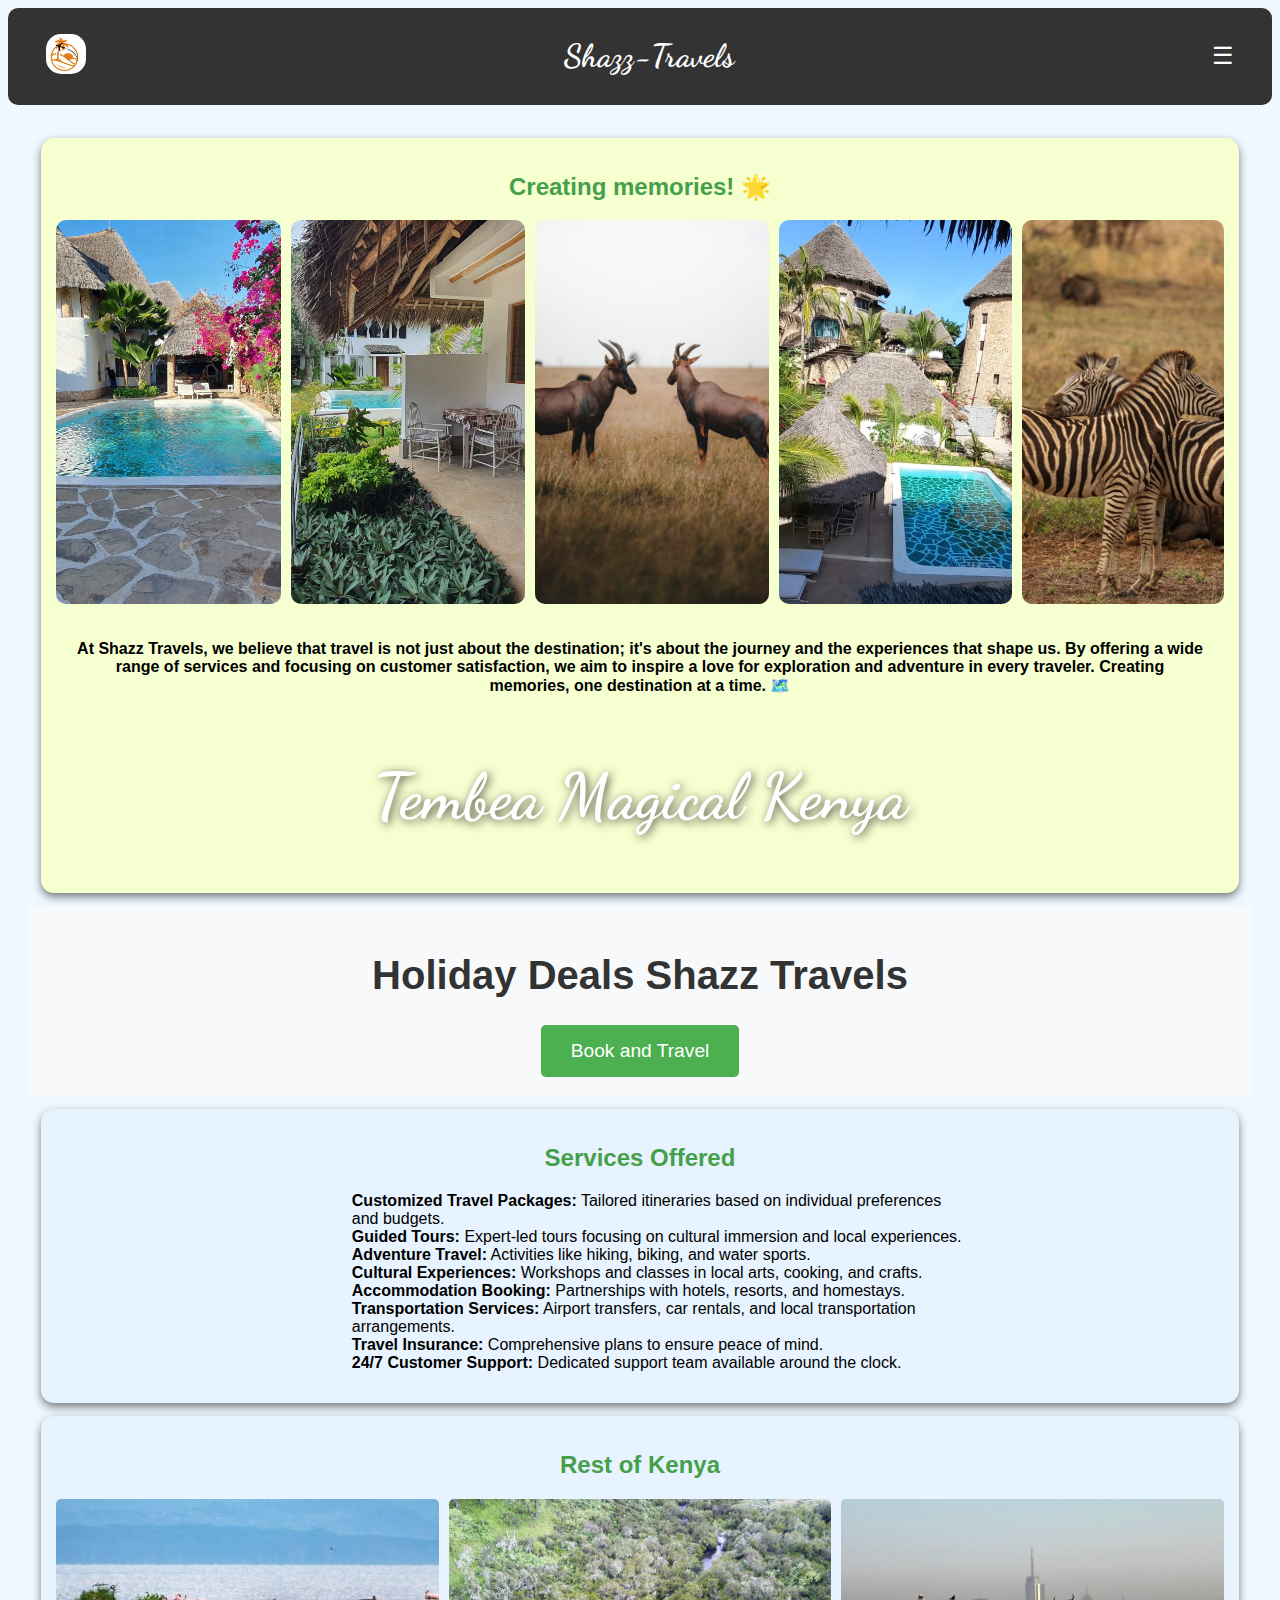
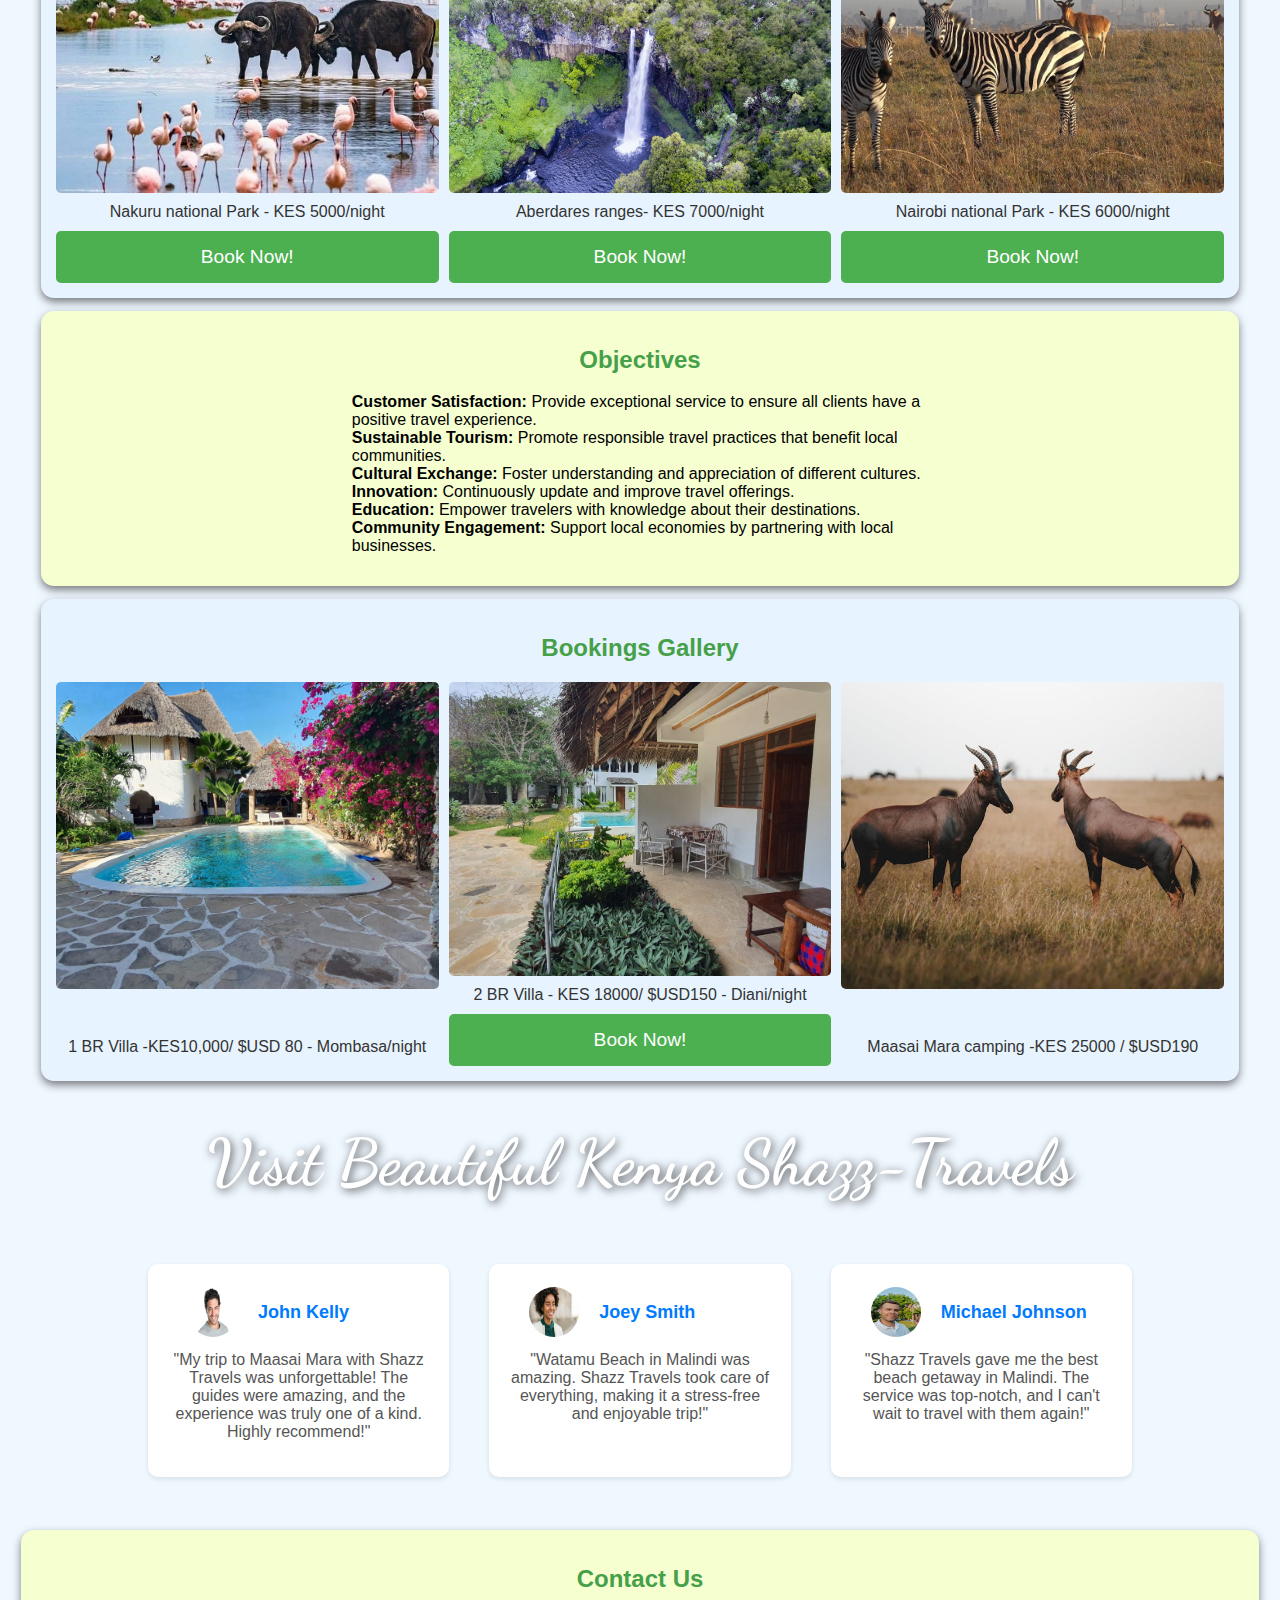
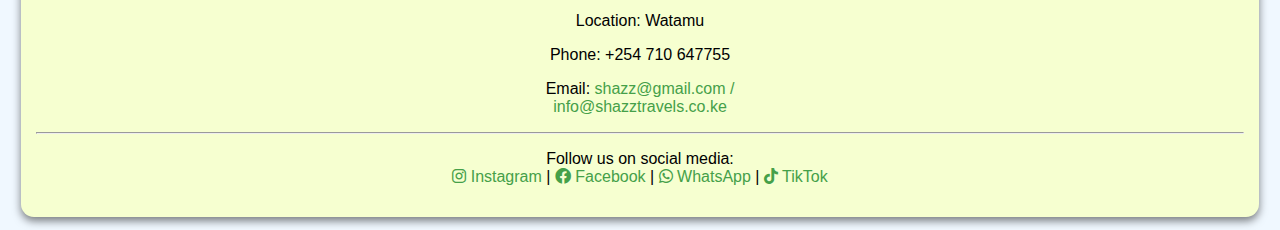
<file: index.html>
<!DOCTYPE html>
<html lang="en">
<head>
    <meta charset="UTF-8">
    <meta name="viewport" content="width=device-width, initial-scale=1.0">
    
    <meta name="description" content="SHAZZ TOURS AND TRAVELS - Creating memories, one destination at a time. Book your next adventure with us!">
    <meta name="keywords" content="travel, tours, holidays, adventures, Shazz Tours, travel packages, customized tours">
    <meta name="author" content="SHAZZ TOURS AND TRAVELS">
    
    <title>SHAZZ TOURS AND TRAVELS</title>
    
    <link rel="icon" href="favicon.ico" type="image/x-icon"> <!-- Favicon -->
    <link rel="stylesheet" href="styles.css">
    
    <!-- Google Material Icons -->
    <link href="https://fonts.googleapis.com/icon?family=Material+Icons" rel="stylesheet">
    
    <!-- Font Awesome -->
    <link rel="stylesheet" href="https://cdnjs.cloudflare.com/ajax/libs/font-awesome/6.0.0-beta3/css/all.min.css">
 
    <link href="https://fonts.googleapis.com/css2?family=Dancing+Script:wght@700&display=swap" rel="stylesheet">



</head>

<body>
    <nav class="navbar">
        <a href="gallery.html">

        <!-- Logo on the left -->
        <img src="logo.jpg" alt="Logo" class="logo"> </a>

        <!-- Site name and slogan -->
        <div class="site-info">
            <div>  
                <h1 style="font-family: 'Dancing Script', cursive; font-size: xx-large;">Shazz-Travels </h1>
            </div>

                          </div>

        <!-- Hamburger menu icon -->
        <div class="menu-icon" id="menu-icon">☰</div>

        <!-- Popup menu -->
        <div class="popup-menu" id="popup-menu">
            <a href="gallery.html">Bookings</a>
            <a href="#about">About</a>
            <a href="#services">Services</a>
            <a href="#gallery">Gallery</a>
            <a href="#contact">Contact</a>
        </div>
    </nav>

    <main>
       
<!-- 

hero
<div style="position: relative; width: 100%; height: 100vh; overflow: hidden;">
    <svg style="position: absolute; width: 0; height: 0;">
        <defs>
            <mask id="blob-mask" x="0" y="0" width="100%" height="100%">
                Circular mask revealing the image
                <circle cx="50%" cy="50%" r="40%" fill="white"/>
            </mask>
        </defs>
    </svg>
  
    Image with circular mask applied using CSS
    <img src="images/hero.jpg" alt="Tembea Kenya" style="width: 100%; height: 100%; object-fit: cover; -webkit-mask: url(#blob-mask); mask: url(#blob-mask); box-shadow: 0 0 30px rgba(0, 0, 0, 0.6); border-left: 10px solid #FF69B4;">

    Heading with shadow effects
    
</div>

 -->




        <!-- About Section -->

       

        <section id="about">
            
            <h2>Creating memories! 🌟 </h2>

            
            <div class="slideshow-container">
                <div class="slideshow">
                    <!-- Images will be loaded here dynamically by JavaScript -->
                </div>
            </div>
            <p style="font-weight: 600; padding: 20px;">At Shazz Travels, we believe that travel is not just about the destination; it's about the journey and the experiences that shape us. By offering a wide range of services and focusing on customer satisfaction, we aim to inspire a love for exploration and adventure in every traveler. Creating memories, one destination at a time. 🗺️</p>
            <h1 style=" font-family: 'Dancing Script', cursive; font-size: 4rem; color: white; text-shadow: 2px 2px 10px rgba(0, 0, 0, 0.7);">
                Tembea Magical Kenya
            </h1>
        </section>

        <div class="hero">
            <div class="hero-content">
                <h1 class="hero-title">Holiday Deals Shazz Travels</h1>
                <a href="https://wa.me/254710647755" target="_blank">
                    <button class="hero-button">Book and Travel</button>
                </a>
            </div>
            
        </div>
        
        <!-- Services Offered Section -->
        <section id="services">
            <h2>Services Offered</h2>
            <ul>
                <li><strong>Customized Travel Packages:</strong> Tailored itineraries based on individual preferences and budgets.</li>
                <li><strong>Guided Tours:</strong> Expert-led tours focusing on cultural immersion and local experiences.</li>
                <li><strong>Adventure Travel:</strong> Activities like hiking, biking, and water sports.</li>
                <li><strong>Cultural Experiences:</strong> Workshops and classes in local arts, cooking, and crafts.</li>
                <li><strong>Accommodation Booking:</strong> Partnerships with hotels, resorts, and homestays.</li>
                <li><strong>Transportation Services:</strong> Airport transfers, car rentals, and local transportation arrangements.</li>
                <li><strong>Travel Insurance:</strong> Comprehensive plans to ensure peace of mind.</li>
                <li><strong>24/7 Customer Support:</strong> Dedicated support team available around the clock.</li>
            </ul>
        </section>



 <!-- Kenya-->
 <section id="gallery">
    <h2>Rest of Kenya</h2>
    <div class="gallery-container">
        <!-- Example of an accommodation item -->
        <div class="gallery-item">
            <img src="images/nakuru.jpg" alt="Accommodation 1">
            <p>Nakuru national Park - KES 5000/night</p><button class="hero-button">Book Now!</button>
        </div>
        <div class="gallery-item">
            <img src="images/aberdares.jpg" alt="Accommodation 2">
            <p>Aberdares ranges- KES 7000/night</p><button class="hero-button">Book Now!</button>
        </div>
        <div class="gallery-item">
            <img src="images/nairobi.jpg" alt="Accommodation 3">
            <p>  Nairobi national Park - KES 6000/night</p><button class="hero-button">Book Now!</button>
        </div>
        <!-- Add more items as needed -->
    </div>
</section>








        <!-- Objectives Section -->
        <section id="objectives">
            <h2>Objectives</h2>
            <ul>
                <li><strong>Customer Satisfaction:</strong> Provide exceptional service to ensure all clients have a positive travel experience.</li>
                <li><strong>Sustainable Tourism:</strong> Promote responsible travel practices that benefit local communities.</li>
                <li><strong>Cultural Exchange:</strong> Foster understanding and appreciation of different cultures.</li>
                <li><strong>Innovation:</strong> Continuously update and improve travel offerings.</li>
                <li><strong>Education:</strong> Empower travelers with knowledge about their destinations.</li>
                <li><strong>Community Engagement:</strong> Support local economies by partnering with local businesses.</li>
            </ul>
        </section>

        <!-- Gallery Section -->
        <a href="gallery.html">
            <section id="gallery">
                <h2>Bookings Gallery </h2>
                <div class="gallery-container">
                    <!-- Example of an accommodation item -->
                    <div class="gallery-item">
                        <img src="images/image1.jpg" alt="Accommodation 1">
                        <p> 1 BR Villa -KES10,000/ $USD 80 - Mombasa/night</p> 
                    </div>
                    <div class="gallery-item">
                        <img src="images/image2.jpg" alt="Accommodation 2">
                        <p>2 BR Villa - KES 18000/ $USD150 - Diani/night</p><button class="hero-button">Book Now!</button>
                    </div>
                    <div class="gallery-item">
                        <img src="images/image3.jpg" alt="Maasai Mara ">
                        <p>Maasai Mara  camping -KES 25000 / $USD190 </p>
                    </div>
                    <!-- Add more items as needed -->
                </div>
            </section>
        </a>
        



<!-- Testimonial 1 -->

<h1 style=" font-family: 'Dancing Script', cursive; font-size: 4rem; color: white; text-shadow: 2px 2px 10px rgba(0, 0, 0, 0.7);">
    Visit Beautiful Kenya Shazz-Travels
</h1>

<div class="testimonial-container">
    <div class="testimonial">
        <div class="testimonial-header">
            <img src="images/client1.jpg" alt="John Kelly" class="testimonial-image">
            <h3 class="testimonial-name">John Kelly</h3>
        </div>
        <p class="testimonial-text">"My trip to Maasai Mara with Shazz Travels was unforgettable! The guides were amazing, and the experience was truly one of a kind. Highly recommend!"</p>
    </div>

    <div class="testimonial">
        <div class="testimonial-header">
            <img src="images/client2.jpg" alt="Joey Smith" class="testimonial-image">
            <h3 class="testimonial-name">Joey Smith</h3>
        </div>
        <p class="testimonial-text">"Watamu Beach in Malindi was amazing. Shazz Travels took care of everything, making it a stress-free and enjoyable trip!"</p>
    </div>

    <div class="testimonial">
        <div class="testimonial-header">
            <img src="images/client3.jpg" alt="Michael Johnson" class="testimonial-image">
            <h3 class="testimonial-name">Michael Johnson</h3>
        </div>
        <p class="testimonial-text">"Shazz Travels gave me the best beach getaway in Malindi. The service was top-notch, and I can't wait to travel with them again!"</p>
    </div>
</div>


</main>


        <!-- Contact Section -->
        <section id="contact">
            <h2>Contact Us</h2>
            <p>Location: Watamu</p>
            <p>Phone: +254 710 647755</p>
            <p>Email: <a href="mailto:shazz@gmail.com">shazz@gmail.com / <br>info@shazztravels.co.ke</a></p>
            <hr>
            <p >Follow us on social media: <br>
                <a href="https://www.instagram.com/shazz-travels" target="_blank"><i class="fab fa-instagram"></i> Instagram</a> |
                <a href="https://www.facebook.com/shazz-travels" target="_blank"><i class="fab fa-facebook"></i> Facebook</a> |
                <a href="https://wa.me/254710647755" target="_blank"><i class="fab fa-whatsapp"></i> WhatsApp</a> |
                <a href="https://www.tiktok.com/@shazztravels" target="_blank"><i class="fab fa-tiktok"></i> TikTok</a>
            </p>
            
        </section>
   

    <script src="script.js"></script>
</body>
</html>
</file>
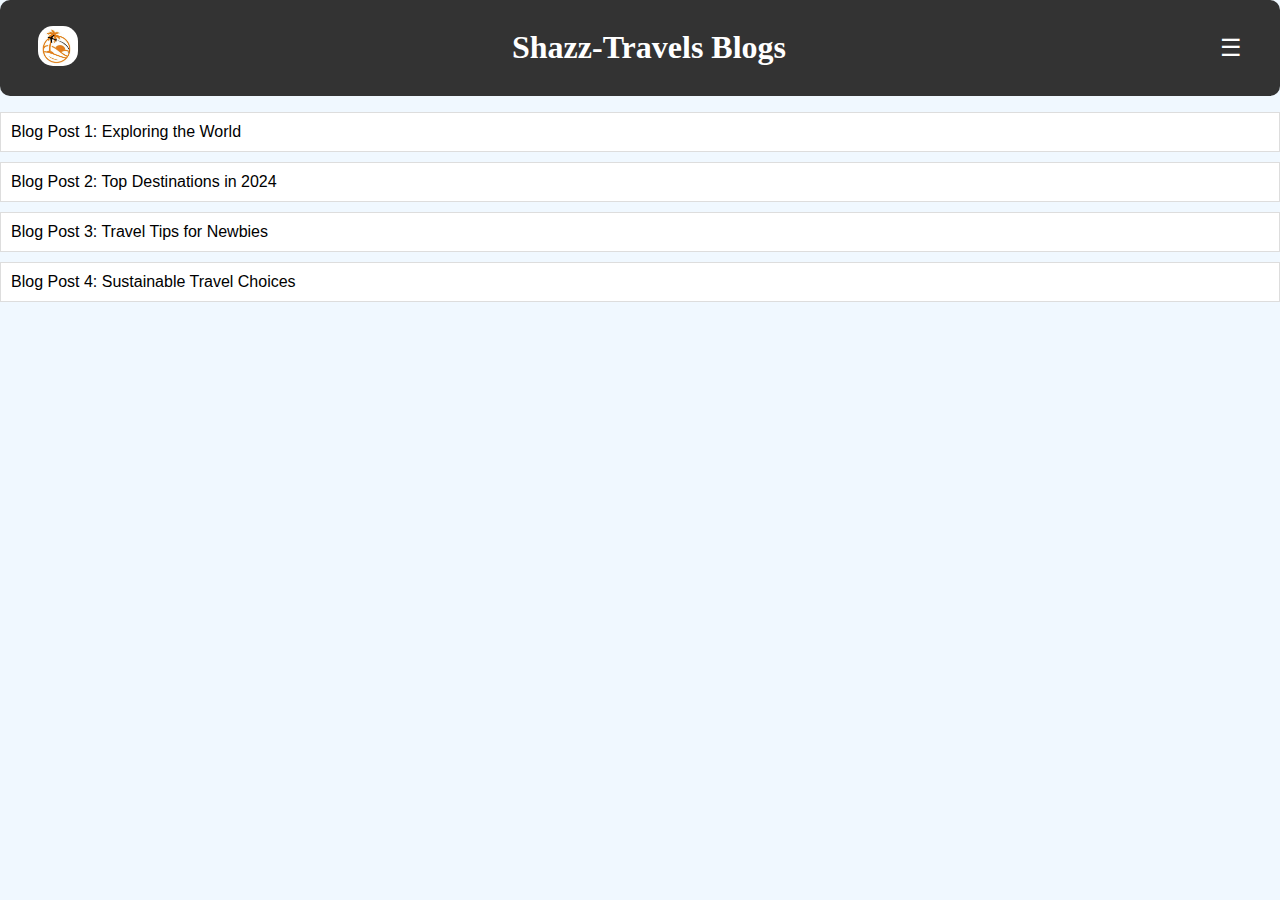
<file: blog.html>
<!DOCTYPE html>
<html lang="en">
<head>
    <meta charset="UTF-8">
    <meta name="viewport" content="width=device-width, initial-scale=1.0">
    <title>Shazz Tours and Travels Blogs</title>
    <style>
        body {
            font-family: Arial, sans-serif;
            margin: 0;
            padding: 0;
            background-color: #f4f4f4;
        }
        header {
            background-color: #333;
            color: white;
            padding: 10px;
            
            text-align: center;
        }
        .blog-links {
            list-style-type: none;
            padding: 0;
        }
        .blog-links li {
            background-color: #fff;
            margin: 10px 0;
            padding: 10px;
            border: 1px solid #ddd;
            cursor: pointer;
        }
        .blog-links li:hover {
            background-color: #f0f0f0;
        }
        .article {
            display: none;
            background-color: #fff;
            margin-top: 20px;
            padding: 15px;
            border: 1px solid #ddd;
        }
        .active-article {
            display: block;
        }
    </style>
        <link rel="stylesheet" href="styles.css">

</head>
<body>
 
<nav class="navbar">
    <!-- Logo on the left -->
   <a href="index.html"><img src="logo.jpg" alt="Logo" class="logo">  </a> 

    <!-- Site name and slogan -->
    <div class="site-info">
        <div>  
            <h1 style="font-family: 'Dancing Script', cursive;">Shazz-Travels Blogs </h1>
        </div>

                      </div>

    <!-- Hamburger menu icon -->
    <div class="menu-icon" id="menu-icon">☰</div>

    <!-- Popup menu -->
    <div class="popup-menu" id="popup-menu">
        <a href="index.html">Home</a>
        <a href="#contact">Contact</a>
        <a href="blog.html">Blog</a>

    </div>
</nav>



<ul class="blog-links">
    <li onclick="openArticle('article1')">Blog Post 1: Exploring the World</li>
    <li onclick="openArticle('article2')">Blog Post 2: Top Destinations in 2024</li>
    <li onclick="openArticle('article3')">Blog Post 3: Travel Tips for Newbies</li>
    <li onclick="openArticle('article4')">Blog Post 4: Sustainable Travel Choices</li>
</ul>

<div id="article1" class="article">
    <h2>Exploring the World</h2>
    <p>Welcome to this amazing blog post about exploring the world! Here, we talk about the best places to visit and how to plan your travels effectively.</p>
</div>
<div id="article2" class="article">
    <h2>Top Destinations in 2024</h2>
    <p>In this post, we highlight the top destinations for travel in 2024. Whether you're looking for adventure or relaxation, we've got you covered.</p>
</div>
<div id="article3" class="article">
    <h2>Travel Tips for Newbies</h2>
    <p>If you're new to traveling, this post will give you all the tips and tricks you need to make your first trip stress-free and enjoyable.</p>
</div>
<div id="article4" class="article">
    <h2>Sustainable Travel Choices</h2>
    <p>As a traveler, it's important to consider the impact of your choices on the environment. In this article, we explore sustainable travel options and eco-friendly tips.</p>
</div>

<script>
    // Function to open a specific article and close others
    function openArticle(articleId) {
        // Hide all articles
        var articles = document.querySelectorAll('.article');
        articles.forEach(function(article) {
            article.classList.remove('active-article');
        });
        
        // Show the clicked article
        var selectedArticle = document.getElementById(articleId);
        selectedArticle.classList.add('active-article');
    }
</script>


<script src="script2.js"></script>




</html>
</file>
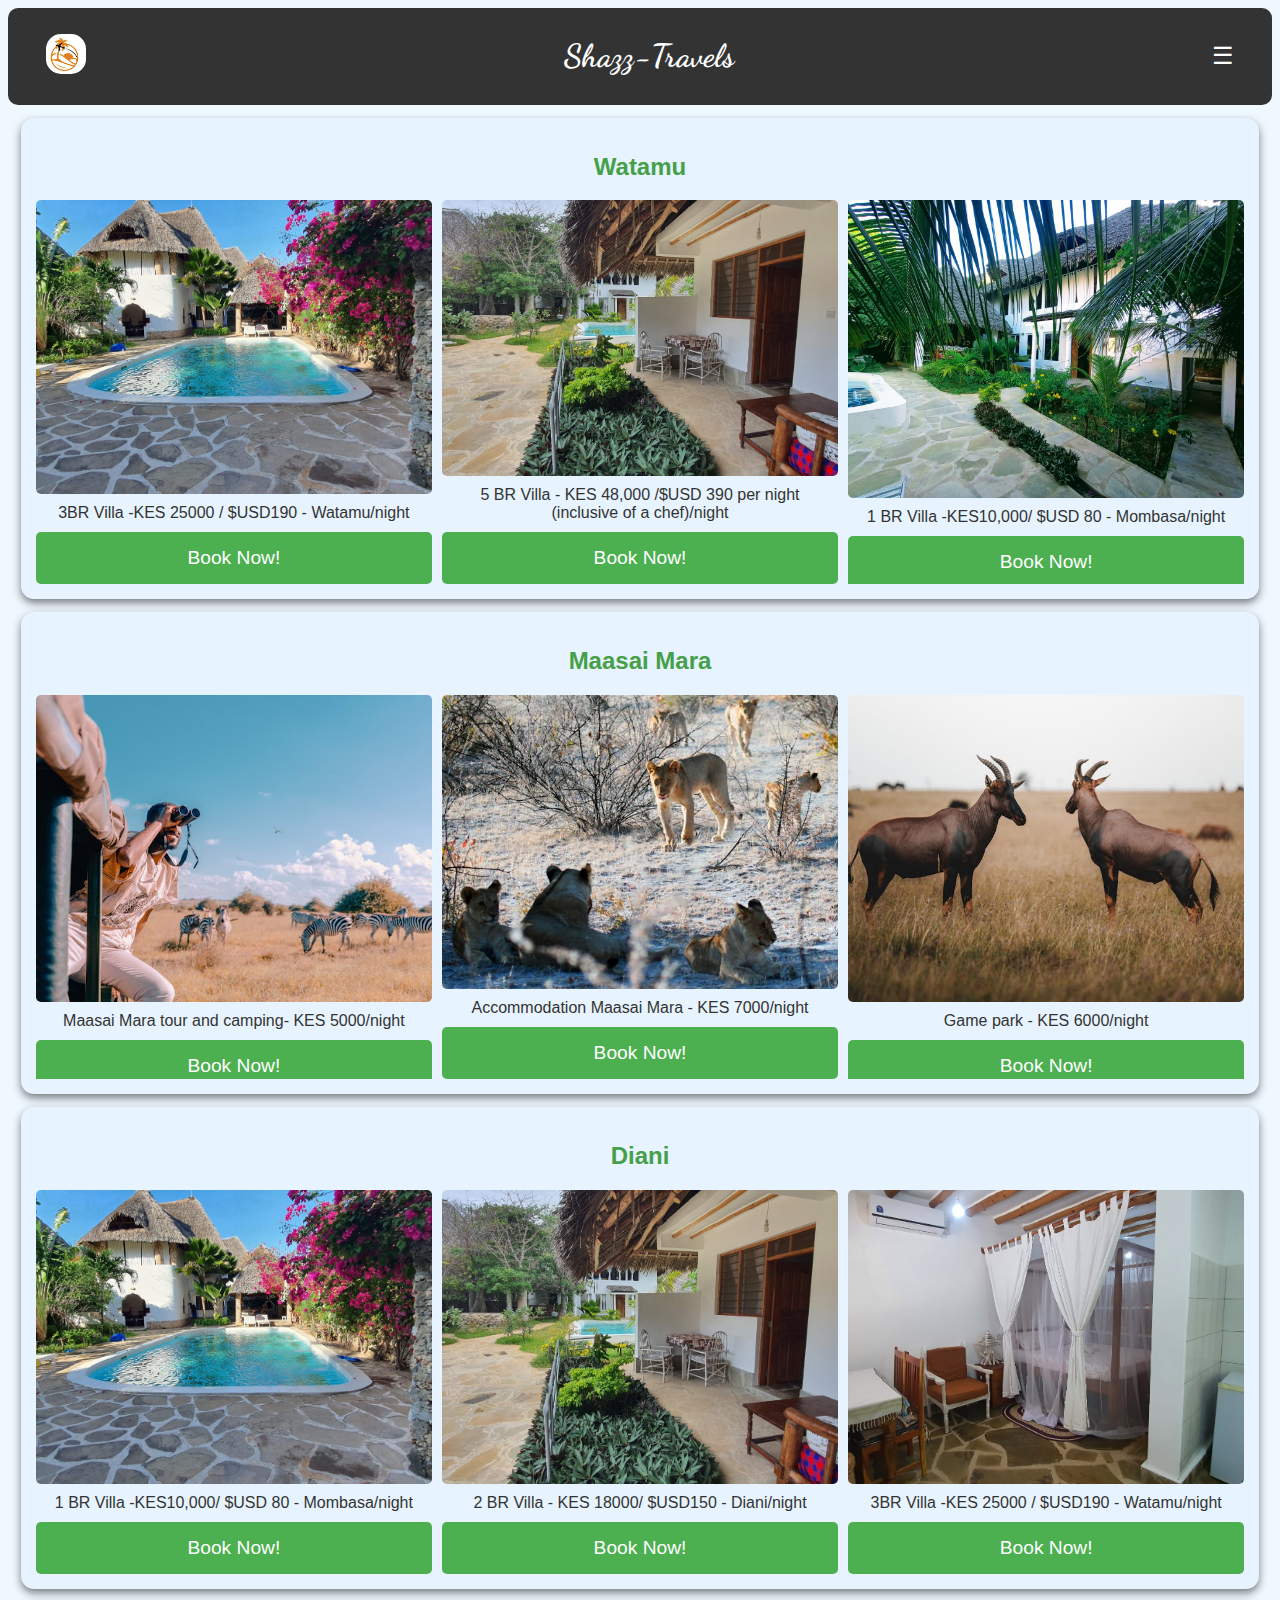
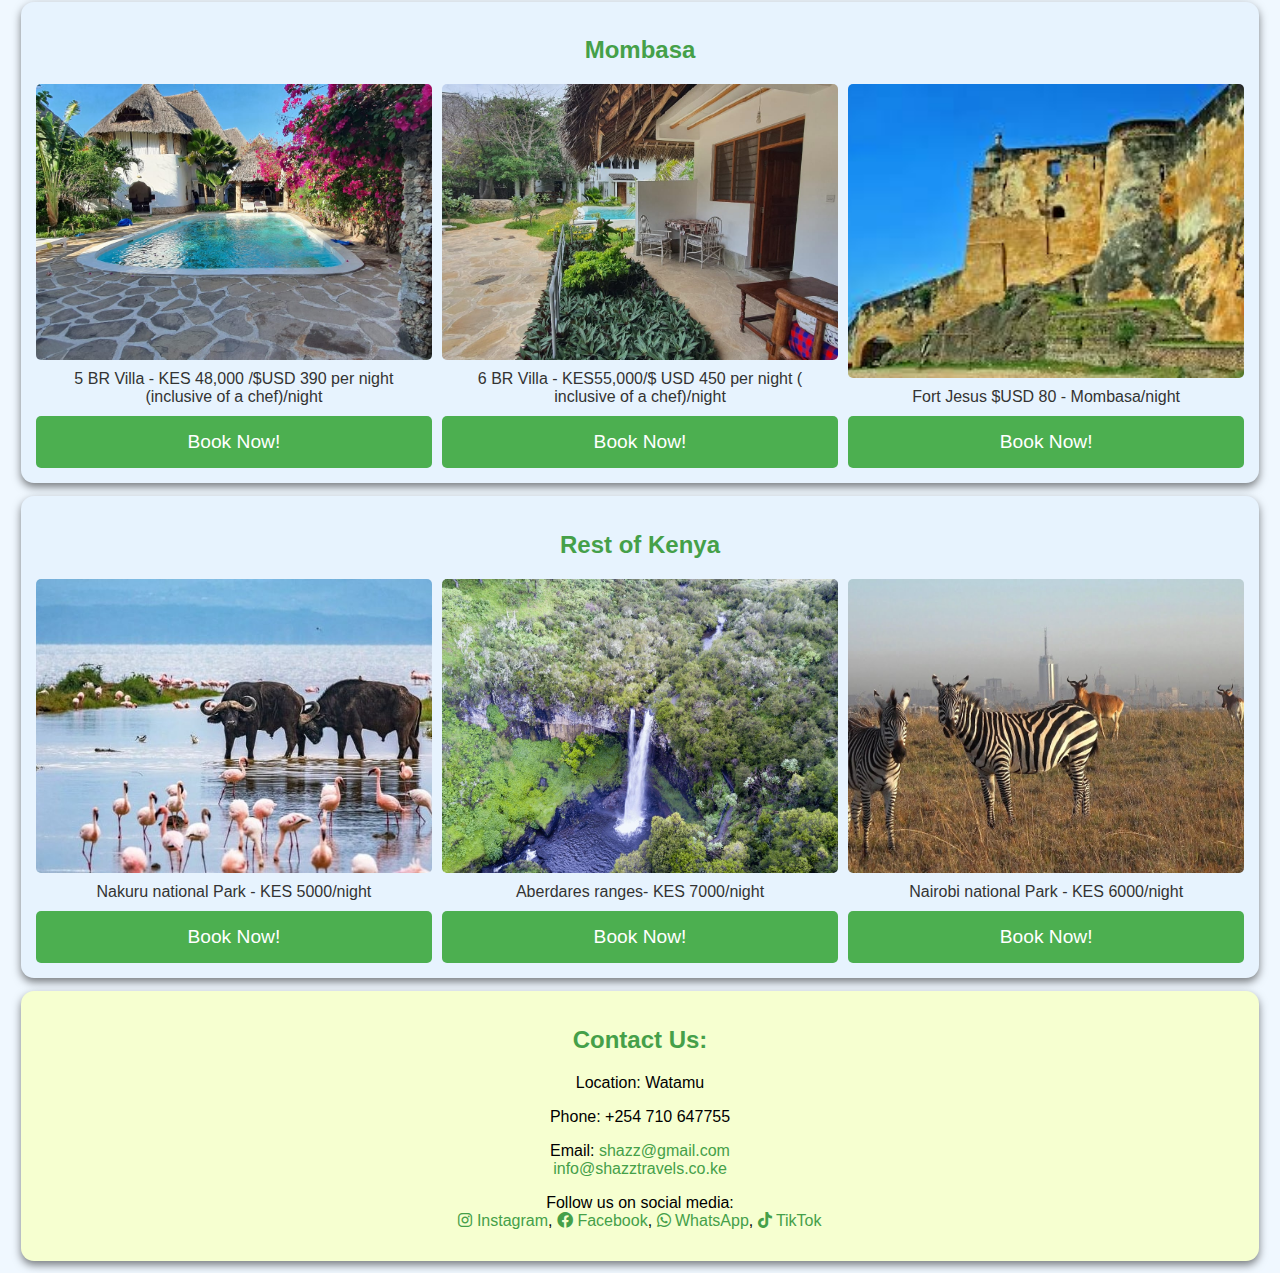
<file: gallery.html>
<!DOCTYPE html>
<html lang="en">
    <head>
        <meta charset="UTF-8">
        <meta name="viewport" content="width=device-width, initial-scale=1.0">
        
        <meta name="description" content="SHAZZ TOURS AND TRAVELS - Creating memories, one destination at a time. Book your next adventure with us!">
        <meta name="keywords" content="travel, tours, holidays, adventures, Shazz Tours, travel packages, customized tours">
        <meta name="author" content="SHAZZ TOURS AND TRAVELS">
        
        <title>SHAZZ TOURS AND TRAVELS</title>
        
        <link rel="icon" href="favicon.ico" type="image/x-icon"> <!-- Favicon -->
        <link rel="stylesheet" href="styles.css">
        
        <!-- Google Material Icons -->
        <link href="https://fonts.googleapis.com/icon?family=Material+Icons" rel="stylesheet">
        
        <!-- Font Awesome -->
        <link rel="stylesheet" href="https://cdnjs.cloudflare.com/ajax/libs/font-awesome/6.0.0-beta3/css/all.min.css">
    <link href="https://fonts.googleapis.com/css2?family=Dancing+Script:wght@700&display=swap" rel="stylesheet">
     






    </head>
    
<body>

    <nav class="navbar">
        <!-- Logo on the left -->
       <a href="index.html"><img src="logo.jpg" alt="Logo" class="logo">  </a> 

        <!-- Site name and slogan -->
        <div class="site-info">
            <div>  
                <h1 style="font-family: 'Dancing Script', cursive;">Shazz-Travels </h1>
            </div>

                          </div>

        <!-- Hamburger menu icon -->
        <div class="menu-icon" id="menu-icon">☰</div>

        <!-- Popup menu -->
        <div class="popup-menu" id="popup-menu">
            <a href="index.html">Home</a>
            <a href="#contact">Contact</a>
            <a href="blog.html">Blog</a>

        </div>
    </nav>



    
 <!-- watamu-->
 <section id="gallery">
    <h2>Watamu</h2>
    <div class="gallery-container">
        <!-- Example of an accommodation item -->
        <div class="gallery-item">
            <img src="images/image1.jpg" alt="Accommodation 1">

            <p>3BR Villa -KES 25000 / $USD190 - Watamu/night</p>
            <button class="hero-button">Book Now!</button>
        </div>
        <div class="gallery-item">
            <img src="images/image2.jpg" alt="Accommodation 2">
            <p>5 BR Villa - KES 48,000 /$USD 390 per night (inclusive of a chef)/night</p><button class="hero-button">Book Now!</button>
        </div>
        <div class="gallery-item">
            <img src="images/watamu.jpg" alt="Accommodation 3">
            <p>1 BR Villa -KES10,000/ $USD 80 - Mombasa/night</p><button class="hero-button">Book Now!</button>
        </div>
        <!-- Add more items as needed -->
    </div>
</section>





 <!-- maasai mara-->
 <section id="gallery">
    <h2>Maasai Mara</h2>
    <div class="gallery-container">
        <!-- Example of an accommodation item -->
        <div class="gallery-item">
            <img src="images/Maasai-Mara1.jpg" alt="Accommodation 1">
            <p>Maasai Mara tour and camping- KES 5000/night</p><button class="hero-button">Book Now!</button>
        </div>
        <div class="gallery-item">
            <img src="images/Maasai-Mara2.jpg" alt="Accommodation 2">
            <p>Accommodation Maasai Mara - KES 7000/night</p><button class="hero-button">Book Now!</button>
        </div>
        <div class="gallery-item">
            <img src="images/image3.jpg" alt="Accommodation 3">
            <p>Game park - KES 6000/night</p><button class="hero-button">Book Now!</button>
        </div>
        <!-- Add more items as needed -->
    </div>
</section>
 <!-- diani -->
 <section id="gallery">
    <h2>Diani</h2>
    <div class="gallery-container">
        <!-- Example of an accommodation item -->
        <div class="gallery-item">
            <img src="images/image1.jpg" alt="Accommodation 1">
            <p>1 BR Villa -KES10,000/ $USD 80 - Mombasa/night</p><button class="hero-button">Book Now!</button>
        </div>
        <div class="gallery-item">
            <img src="images/image2.jpg" alt="Accommodation 2">
            <p>2 BR Villa - KES 18000/ $USD150 - Diani/night</p><button class="hero-button">Book Now!</button>
        </div>
        <div class="gallery-item">
            <img src="images/diani3.jpg" alt="Accommodation 3">
            <p>3BR Villa -KES 25000 / $USD190 - Watamu/night</p><button class="hero-button">Book Now!</button>
        </div>
        <!-- Add more items as needed -->
    </div>
</section>


 <!-- Mombasa -->
 <section id="gallery">
    <h2>Mombasa</h2>
    <div class="gallery-container">
        <!-- Example of an accommodation item -->
        <div class="gallery-item">
            <img src="images/image1.jpg" alt="Accommodation 1">
            <p>5 BR Villa - KES 48,000 /$USD 390 per night (inclusive of a chef)/night</p><button class="hero-button">Book Now!</button>
        </div>
        <div class="gallery-item">
            <img src="images/image2.jpg" alt="Accommodation 2">
            <p>6 BR Villa - KES55,000/$ USD 450 per night ( inclusive of a chef)/night</p><button class="hero-button">Book Now!</button>
        </div>
        <div class="gallery-item">
            <img src="images/mombasa.jpg" alt="Accommodation 3">
            <p>Fort Jesus $USD 80 - Mombasa/night</p><button class="hero-button">Book Now!</button>
        </div>
        <!-- Add more items as needed -->
    </div>
</section>





 <!-- Kenya-->
 <section id="gallery">
    <h2>Rest of Kenya</h2>
    <div class="gallery-container">
        <!-- Example of an accommodation item -->
        <div class="gallery-item">
            <img src="images/nakuru.jpg" alt="Accommodation 1">
            <p>Nakuru national Park - KES 5000/night</p><button class="hero-button">Book Now!</button>
        </div>
        <div class="gallery-item">
            <img src="images/aberdares.jpg" alt="Accommodation 2">
            <p>Aberdares ranges- KES 7000/night</p><button class="hero-button">Book Now!</button>
        </div>
        <div class="gallery-item">
            <img src="images/nairobi.jpg" alt="Accommodation 3">
            <p>  Nairobi national Park - KES 6000/night</p><button class="hero-button">Book Now!</button>
        </div>
        <!-- Add more items as needed -->
    </div>
</section>








  <!-- Contact Section -->
  <section id="contact">
    <h2>Contact Us:</h2>
    <p>Location: Watamu</p>
    <p>Phone: +254 710 647755</p>
    <p>Email: <a href="mailto:shazz@gmail.com">shazz@gmail.com <br> info@shazztravels.co.ke </a></p>
    <p>Follow us on social media: <br>
        <a href="https://www.instagram.com/shazz-travels" target="_blank"><i class="fab fa-instagram"></i> Instagram</a>,
        <a href="https://www.facebook.com/shazz-travels" target="_blank"><i class="fab fa-facebook"></i> Facebook</a>,
        <a href="https://wa.me/254710647755" target="_blank"><ipi class="fab fa-whatsapp"></ipi> WhatsApp</a>,
        <a href="https://www.tiktok.com/@shazztravels" target="_blank"><i class="fab fa-tiktok"></i> TikTok</a>
    </p>
    
</section>







<script src="script2.js"></script>
    
</body>
</html>
</file>
<file: styles.css>
:root {
    --light-background: #f8f9fa;
    --dark-text: #333;
    --primary-color: #4CAF50;
    --primary-hover: #45a049;
    --section-background-light: #f6ffd0;
    --section-background-dark: #e7f3fe;
}

body {
    scroll-behavior: smooth;
    background-color: aliceblue;
    text-align: center;
    font-family: 'Montserrat', 'Century Gothic', sans-serif;
}

.hero {
    display: flex;
    justify-content: center;
    align-items: center;
    flex-direction: column;
    background-color: var(--light-background);
    padding: 20px;
    text-align: center;
    position: relative;
}

.hero-title {
    font-size: 2.5rem;
    color: var(--dark-text);
}

.hero-button {
    background-color: var(--primary-color);
    color: white;
    border: none;
    padding: 15px 30px;
    font-size: 1.2rem;
    cursor: pointer;
    border-radius: 5px;
    transition: background-color 0.3s, transform 0.3s;
}

.hero-button:hover {
    background-color: var(--primary-hover);
    transform: scale(1.05);
}

.slideshow-container {
    position: relative;
    width: 100%;
    height: 30vw;
    overflow: hidden;
    border-radius: 10px;
}

.slideshow {
    display: flex;
    transition: transform 1s linear;
}

.slideshow img {
    width: calc(100% / 5);
    margin-right: 10px;
    height: 30vw;
    object-fit: cover;
    border-radius: 10px;
}

main {
    padding: 20px;
}

section {
    border-radius: 13px;
    margin: 1vw 0;
    padding: 15px;
    margin-right: 1vw;
    margin-left: 1vw;
    box-shadow: 0 4px 8px rgba(0, 0, 0, 0.5);
}

#about,
#objectives,
#contact {
    background-color: var(--section-background-light);
}

#services,
#gallery {
    background-color: var(--section-background-dark);
}

#gallery .gallery-container {
    display: flex;
    flex-wrap: wrap;
    gap: 10px;
}

#gallery .gallery-item {
    flex: 1 1 calc(33% - 10px);
    height: 30vw;
    overflow: hidden;
    display: flex;
    flex-direction: column;
    justify-content: space-between;
}

#gallery .gallery-item img {
    width: 100%;
    height: 80%;
    object-fit: cover;
    border-radius: 5px;
}

#gallery .gallery-item p {
    padding: 10px;
    font-size: 1rem;
    color: #333;
    margin: 0;
}

.navbar {
    background-color: var(--dark-text);
    border-radius: 10px;
    color: white;
    padding: 8px;
    display: flex;
    justify-content: space-between;
    align-items: center;
    position: relative;
}

.navbar .logo {
    max-width: 40px;
    height: auto;
    margin-left: 30px;
    border-radius: 15px;
}

.site-info {
    flex-grow: 1;
    text-align: center;
    color: white;
}

.menu-icon {
    font-size: 24px;
    cursor: pointer;
    margin-right: 30px;
    display: block;
}

.popup-menu {
    display: none;
    position: absolute;
    top: 50px;
    right: 10px;
    background-color: white;
    color: black;
    border: 1px solid #ddd;
    border-radius: 5px;
    z-index: 1000;
    box-shadow: 0px 4px 6px rgba(0, 0, 0, 0.1);
    flex-direction: column;
    padding: 10px;
}

.popup-menu.active {
    display: flex;
}

h2 {
    color: var(--primary-hover);
}

a {
    color: var(--primary-hover);
    text-decoration: none;
}

.popup-menu a {
    text-decoration: none;
    padding: 10px;
    color: black;
}

.popup-menu a:hover {
    background-color: #f1f1f1;
}

li {
    list-style: none;
    list-style-type: none;
    text-align: left;
    margin-right: 20vw;
    margin-left: 20vw;
}

.testimonial-container {
    display: flex;
    flex-wrap: wrap;
    justify-content: space-between;
    width: 80vw;
    margin: 0 auto;
}

.testimonial {
    flex: 1 1 calc(23% - 20px);
    background-color: white;
    padding: 20px;
    border-radius: 10px;
    box-shadow: 0 2px 5px rgba(0, 0, 0, 0.1);
    margin: 20px;
    display: flex;
    flex-direction: column;
    align-items: flex-start;
}

.testimonial-header {
    display: flex;
    align-items: center;
    justify-content: flex-end;
}

.testimonial-image {
    width: 50px;
    height: 50px;
    border-radius: 50%;
    margin-left: 20px;
}

.testimonial-name {
    color: #007bff;
    font-size: 18px;
    margin-left: 20px;
}

.testimonial-text {
    font-size: 16px;
    color: #555;
    margin-top: 10px;
}

@media (max-width: 768px) {

li  {
   
    margin-right: 5vw;
    margin-left: 2vw;
}

    
    main {
        padding: 2px;
    }

    section {
        margin: 5px 0;
        padding: 1px;
    }

    #gallery .gallery-item img {
        border-radius: 2px;
    }

    h2 {
        font-size: 1.5em;
    }

    p, ul {
        font-size: 0.9em;
    }

    .menu-icon {
        font-size: 1.5em;
    }

    .testimonial {
        flex: 1 1 100%;
    }

    .testimonial-container {
        width: 90vw;
    }

    .testimonial-header {
        justify-content: center;
    }

    .testimonial-image {
        margin-left: 0;



    }
    
    h1, h2 {
        font-size: 1.8rem;
    }

    p, ul {
        font-size: 0.9em;
    }

    .hero-button {
        padding: 10px 10px;
        font-size: 1rem;
    }

    #gallery .gallery-item {
        flex: 1 1 100%;
        height: auto;
        object-fit: cover;
        border-radius: 5px;
    }

#contact , h2  {
font-weight: 600;
    font-size: small;
}

}
</file>
